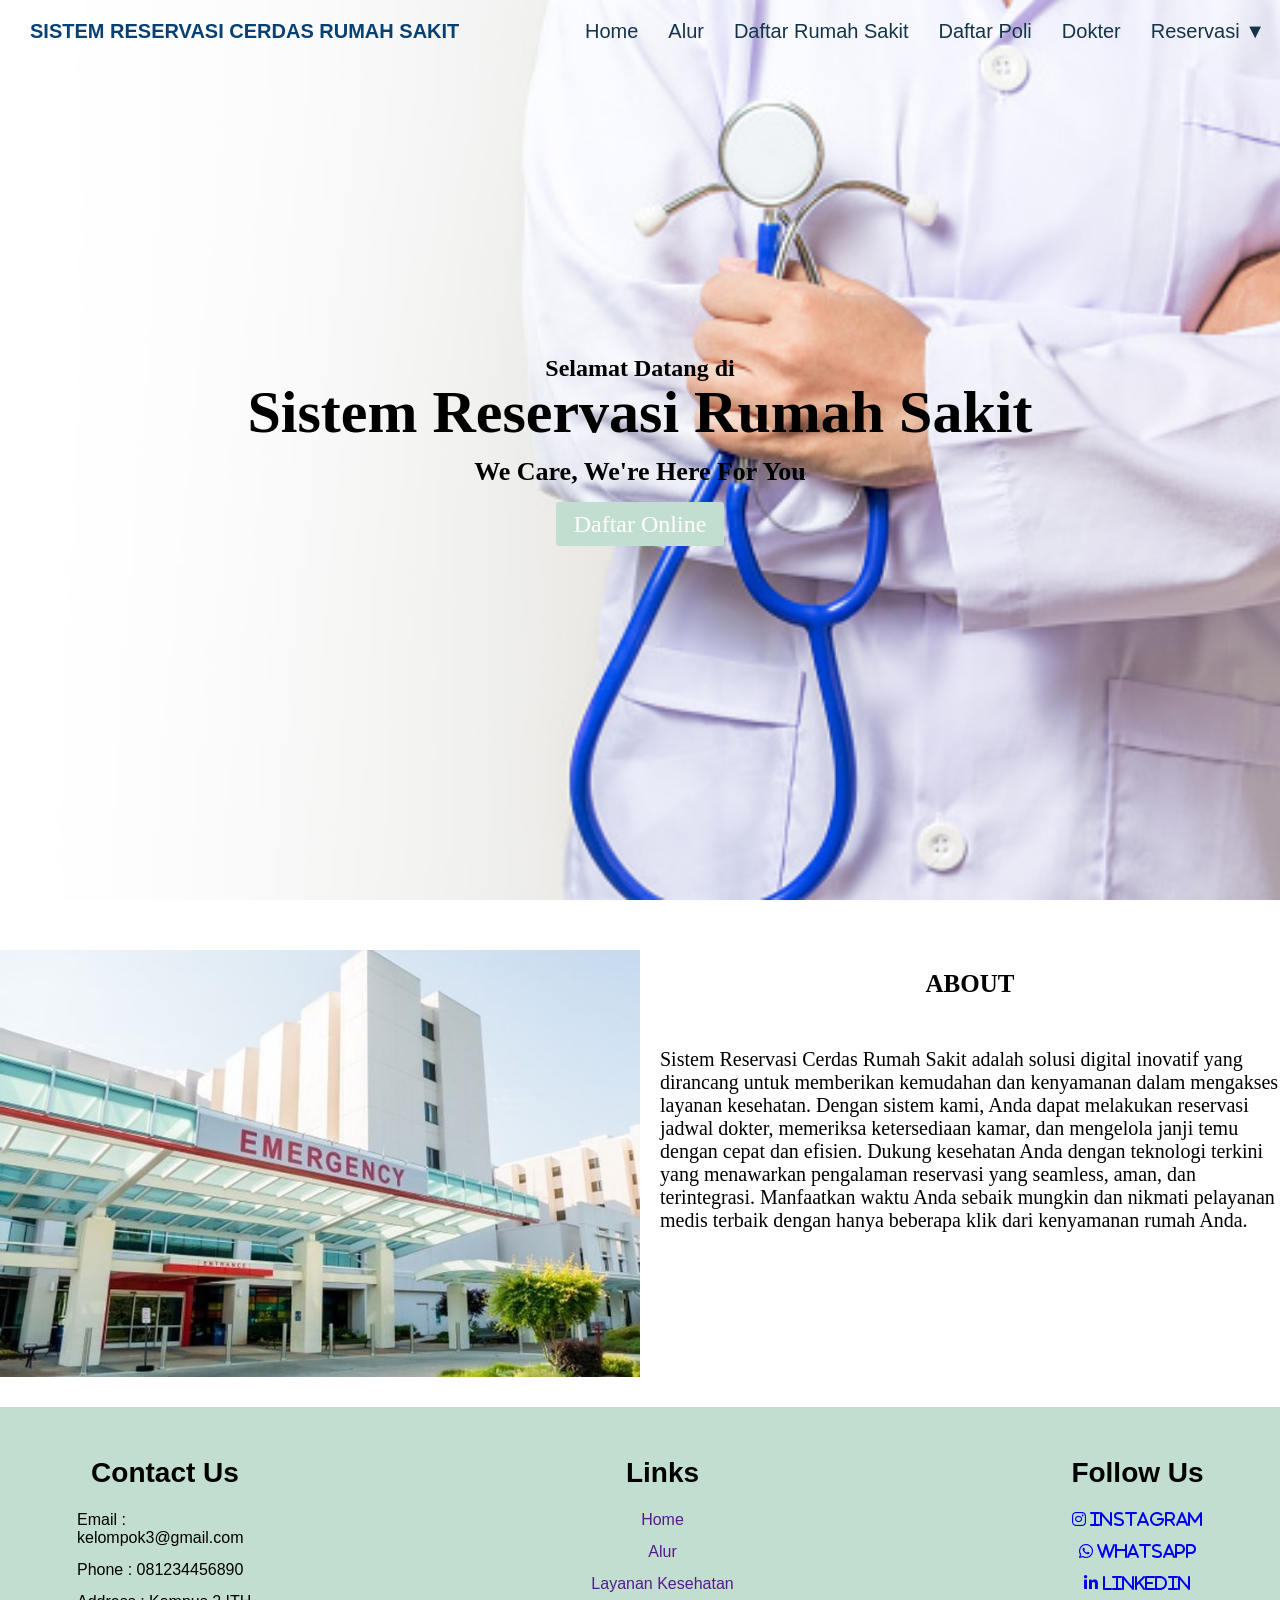
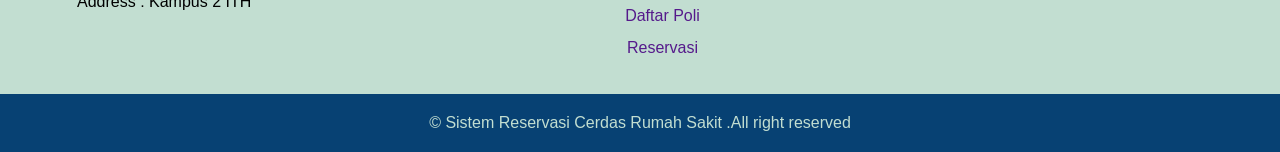
<file: index.html>
<!DOCTYPE html>
<html>
    <head>
        <meta charset="UTF-8">
        <meta name="viewport" content="width=device-width, initial-scale=1.0">
        <title>Web RS</title>
        <link rel="stylesheet" href="style.css">
        <link rel="stylesheet" href="https://cdnjs.cloudflare.com/ajax/libs/font-awesome/6.0.0-beta3/css/all.min.css">
        <script src="https://cdnjs.cloudflare.com/ajax/libs/jquery/3.6.0/jquery.min.js"></script>
    </head>
    <body>
        <header>
            <div class="logo">
                <h2>Sistem Reservasi Cerdas Rumah Sakit</h2>
            </div>

            <div class="navigator">
                <ul class="nav-menu">
                    <li><a href="#Home">Home</a></li>
                    <li><a href="#Alur">Alur</a></li>
                    <li><a href="daftar_RS.php">Daftar Rumah Sakit</a></li>
                    <li><a href="poli_user.php">Daftar Poli</a></li>
                    <li><a href="daftarDokter_user.php">Dokter</a></li>
                    <li>
                        <a href="#Reservasi" class="dropdown">Reservasi ▼</a>
                        <ul class="dropdown">
                            <li><a href="registrasi.php">Registrasi</a></li>
                            <li><a href="login.php">Login</a></li>
                        </ul>
                    </li>
                </ul>
            </div>
        </header>
        <div class="hero">
            <h2>Selamat Datang di</h2>
            <h1>Sistem Reservasi Rumah Sakit</h1>
            <h3>We Care, We're Here For You</h3>
            <a href="#">Daftar Online</a>
        </div>
        
        <div class="wrapper">
            <img src="Rumah_Sakit.jpg">
            <div class="kolom">
                <h2>ABOUT</h2>
                <p>Sistem Reservasi Cerdas Rumah Sakit adalah solusi digital 
                    inovatif yang dirancang untuk memberikan kemudahan dan kenyamanan dalam 
                    mengakses layanan kesehatan. Dengan sistem kami, Anda dapat melakukan 
                    reservasi jadwal dokter, memeriksa ketersediaan kamar, dan mengelola 
                    janji temu dengan cepat dan efisien. Dukung kesehatan Anda dengan 
                    teknologi terkini yang menawarkan pengalaman reservasi yang seamless, 
                    aman, dan terintegrasi. Manfaatkan waktu Anda sebaik mungkin dan nikmati 
                    pelayanan medis terbaik dengan hanya beberapa klik dari kenyamanan rumah Anda.</p>
            </div>
        </div>
        <footer>
            <div class="container">
                <div class="footer-content">
                    <h3>Contact Us</h3>
                    <p>Email : kelompok3@gmail.com</p>
                    <p>Phone : 081234456890</p>
                    <p>Address : Kampus 2 ITH</p>
                </div>
                <div class="footer-content">
                    <h3>Links</h3>
                    <ul class="list">
                        <li><a href="">Home</a></li>
                        <li><a href="">Alur</a></li>
                        <li><a href="">Layanan Kesehatan</a></li>
                        <li><a href="">Daftar Poli</a></li>
                        <li><a href="">Reservasi</a></li>
                    </ul>
                </div>
                <div class="footer-content">
                    <h3>Follow Us</h3>
                    <ul class="list">
                        <li><a href="https://instagram.com"><i class="fab fa-instagram"> Instagram</i></a></li>
                        <li><a href="https://whatsapp.com"><i class="fab fa-whatsapp"> WhatsApp</i></a></li>
                        <li><a href="https://linkedin.com"><i class="fab fa-linkedin-in"> LinkedIn</i></a></li>
                    </ul>
                </div>
            </div>
            <div class="footer-bottom">
                <p>&copy; Sistem Reservasi Cerdas Rumah Sakit .All right reserved</p>
            </div>
        </footer>
        
        <script src="script.js"></script>

    </body>
</html>
</file>
<file: style.css>
*{
    margin: 0;
    padding: 0;
    box-sizing: border-box;
}

body {
    font-family:sans-serif;
}

#nav-checkbox, .nav-toggle {
    display: none;
}

.hero {
    background: url(backg.jpg) no-repeat fixed bottom / cover;
    min-height: 100vh;
    display: flex;
    font-family: 'comic sans ms';
    flex-direction: column;
    justify-content: center;
    align-items: center;
    text-align: center;
}
.hero h2 {
    color: #000;
}
.hero h1 {
    color: #000;
    font-size: 60px;
    line-height: 1;
}

.hero h3 {
    color: #000;
    font-size: 26px;
    margin: 15px 0;
    font-weight: bold;
}

.hero a {
    background: #C2DED1;
    color: #fff;
    text-decoration: none;
    font-size: 1.5rem;
    border-radius: 3px;
    line-height: 1;
    padding: 10px 18px;
}

.hero a:hover {
    background: #074173;
}

.content {
    width: 80%;
    margin: auto;
    padding: 50px 0;
}

.content p{
    line-height: 1.6;
    margin-bottom: 25px;
}

header {
    position: fixed;
    top: 0;
    left: 0;
    width: 100%;
    display: flex;
    align-items: center;
    justify-content: space-between;
    padding: 20px 0;
    transition: background-color 0.5s ease;
    z-index: 1000;
}

.logo h2 {
    color: #074173;
    text-transform: uppercase;
    font-weight: normal;
    max-width: 100%;
    font-size: 20px;
    margin-left: 30px;
    font-weight: bold;
}

.nav-menu {
    list-style: none;
    display: flex;
}

.nav-menu li{
    position: relative;
}

.nav-menu li a {
    color: #153448;
    text-decoration: none;
    font-size: 1.5rem;
    padding: 0 15px;
    font-size: 20px;
}

.nav-menu li a:hover::before {
    bottom: -2px;
    width: 100%;
    height: 2px;
    background-color: antiquewhite;
}
.nav-menu li a.dropdown {
    cursor: pointer;
}

.nav-menu li ul.dropdown {
    display: none;
    position: absolute;
    top: 100%;
    left: 0;
    background-color: #C2DED1;
    padding: 0;
    margin: 0;
    list-style: none;
    width: 150px;
}

.nav-menu li:hover ul.dropdown {
    display: block;
}

/* .nav-menu li ul.dropdown li {
    margin-bottom: 5px;
} */
.nav-menu li ul.dropdown li a{
    padding: 10px 15px;
    background-color: #fff;
    display: block;
    white-space: nowrap;
    font-size: 15px;
}

.nav-menu li ul.dropdown li a:hover {
    background-color: #68D2E8;
}
.nav-menu li a:hover {
    color: #fff;
}

.active {
    background: #C2DED1;
}

.active a:hover {
    color: #fff !important;
}

@media only screen and (max-width: 600px){
    header{
        display: block;
    }

    .logo{
        margin-left: 15px;
    }

    .nav-toggle{
        display: block;
        position: absolute;
        cursor: pointer;
        margin: 0 1rem;
        top: 25px;
        right: 0;
    }

    .nav-toggle img{
        width: 25px;
    }

    .close,
    input[type='checkbox']{
        display: none;
    }

    #nav-checkbox:checked ~ .nav-menu{
        display: block;
        background: #cc0000;
        margin-top: 10px;
        padding: 10px 0;
        border-top: 1px solid #fff;
    }

    .nav-menu li{
        display: none;
        margin: 10px 0;
    }

    #nav-checkbox:checked ~ ul.nav-menu li{
        display: block;
    }

    #nav-checkbox:checked ~ label.nav-toggle .open{
        display: none;
    }

    #nav-checkbox:checked ~ label.nav-toggle .close{
        display: block;
    }

}

/* RS */
.wrapper {
    display: flex;
    align-items: flex-start;
    margin-top: 50px;
}

.wrapper img {
    width: 50%;
    margin-right: 20px;
}
.kolom {
    font-family: 'sans-serif';
}

.kolom h2 {
    margin-top: 20px;
    text-align: center;
    justify-content: center;
    align-items: center;
    font-size: 25px;
    font-weight: 25px;
}
.kolom p {
    font-size: 20px;
    margin-top: 50px;
}

/* FOOTER */
footer {
    background: #C2DED1;
    padding-top: 50px;
    margin-top: 30px;
}

.container {
    width: 1140px;
    margin: auto;
    display: flex;
    justify-content: space-between;
    align-items: flex-start;
}

.footer {
    width: 33.3%;
    margin-bottom: 15px
}

.footer-content {
    margin-bottom: 30px;
}
.footer-content h3{
    font-size: 28px;
    margin-bottom: 15px;
    text-align: center;
}

.footer-content p {
    width: 190px;
    margin: auto;
    padding: 7px;
}

.footer-content ul {
    text-align: center;
}

.list {
    padding: 0;
}

.list li {
    width: auto;
    text-align: center;
    list-style-type: none;
    padding: 7px;
    position: relative;
}

.list li::before {
    content: '';
    position: absolute;
    transform: translate(-50%, -50%);
    left: 50%;
    top: 100%;
    width: 0;
    height: 2px;
    /* background: beige; */
    transition-duration: .5s;
}

.list li:hover::before {
    width: 70px;
}

.social-icons {
    text-align: center;
    padding: 0;
}

.social-icons li {
    display: inline-block;
    text-align: center;
    padding: 5px;
}

.social-icons i{
    color: #fff;
    font-size: 25px;
}

a {
    text-decoration: none;
}

a:hover {
    color: #000;
}

.social-icons i:hover {
    color: #074173;
}

.footer-bottom {
    background-color: #074173;
    padding: 20px;
    text-align: center;
}

.footer-bottom p {
    color: #C2DED1;
}
</file>
